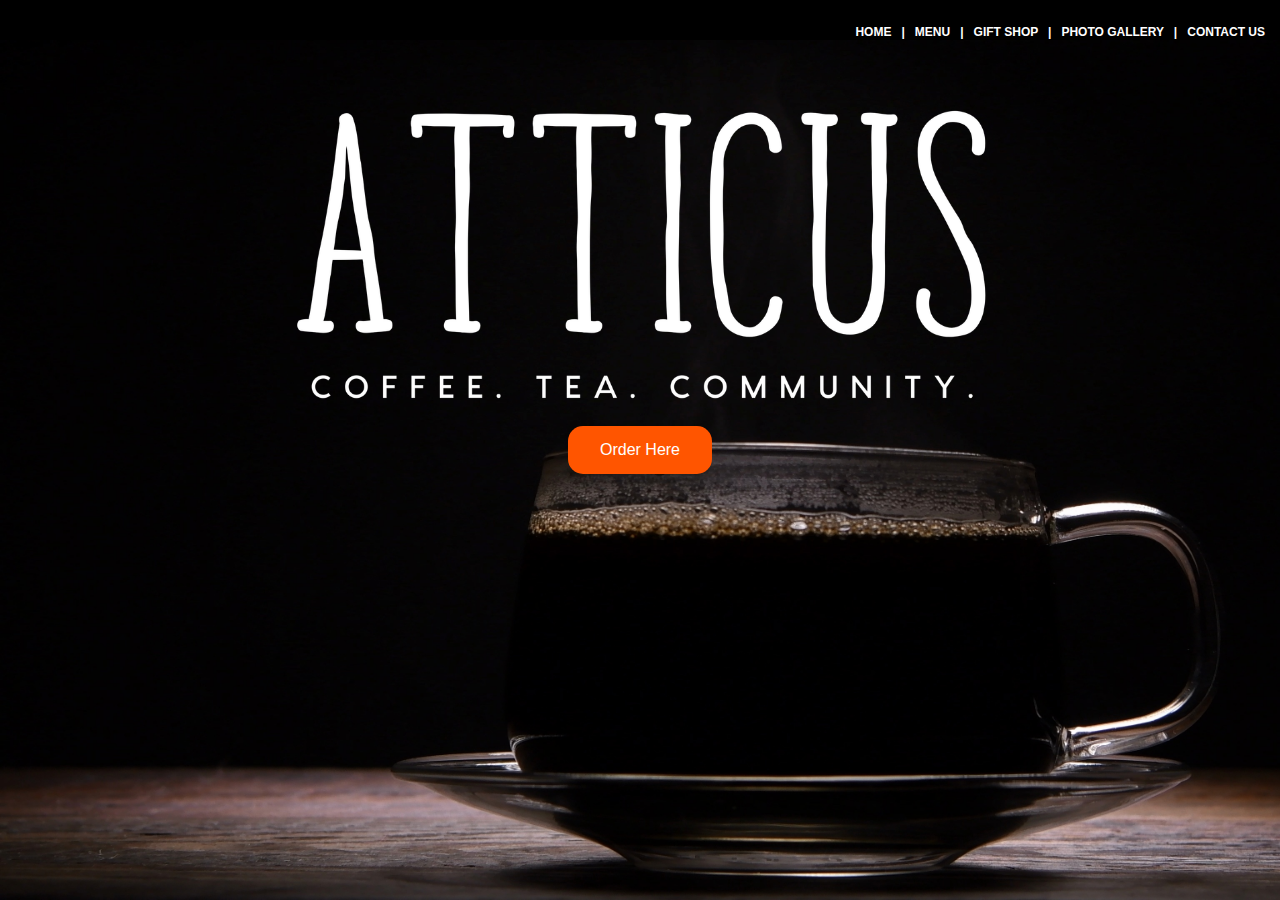
<file: index.html>
<!DOCTYPE html>
<html lang="en">

<head>
  <title>Atticus</title>
  <link rel="stylesheet" href="css/style.css" />
</head>

<body>
  <div class="nav_div">
    <nav>
      <a href="index.html">HOME</a> &nbsp | &nbsp
      <a href="pages/menu.html">MENU</a> &nbsp | &nbsp
      <a href="pages/gift_shop.html">GIFT SHOP</a> &nbsp | &nbsp
      <a href="pages/photo_gallery.html">PHOTO GALLERY</a> &nbsp | &nbsp
      <a href="pages/contact_us.html">CONTACT US</a>
    </nav>
  </div>
  <div id="container">
    <main>
      <div>
        <a href="index.html"><img src="images/logo_text.png" alt="Atticus Logo" class="img_center_index" /></a><br />
      </div>
      <div class="button">
        <a href="pages/order.php">Order Here</a>
      </div>

      <!--
          <a href="https://www.facebook.com/AtticusCoffee/"><img src="images/facebook.jpg" alt="facebook link" height="25" class='center'/></a>
          <a href="https://www.instagram.com/explore/locations/203700/"><img src="images/instagram.jpg" alt="instagram link" height="25" class='center'/></a>
          <a href="https://twitter.com/atticuscoffee"><img src="images/twitter.jpg" alt="twitter link" height="25" class='center'/></a>
          <a href="https://www.yelp.com/biz/atticus-coffee-and-gifts-spokane"><img src="images/yelp.jpg" alt="yelp link" height="25" class='center'/></a>
        </div>
          
            <h1>ATTICUS COFFEE AND GIFTS</h1>
                <p>Local coffee and gift shop located in downtown Spokane! We provide coffee beans from local roasters, teas, gifts, books, and decor. Free Wifi for customers M-F.</p>
            <h2>COME VISIT US!</h2>
                <p>222 N. Howard St, Spokane, WA 99201</p>
                <p>Monday - Saturday 7:30am - 6pm</p>
                <p>Sunday 9am - 5pm</p>
                <br />
            <img src="images/mural.jpg" alt="wall mural" height="350"/>
            <br />
            <h2>REVIEWS FROM OUR HAPPY CUSTOMERS</h2>
                <p>"With the best coffee in Spokane and the best atmosphere of any Spokane coffee shop, Atticus is always my go-to when I'm downtown or when I need a little break." - S.F.</p>
                <p>"We flew from PHX to Spokane and happened to find this gem of a coffee house on our way to Coeur d'Alene. We liked it so much that we stopped in a week later on our return to PHX. Great coffee, food & atmosphere!" - M.D.</p>
                <p>"I've been meaning to come here for years. Finally stopped in today, they have the coolest shopping items and the lavender syrup in my white chocolate mocha was amazing!" - K.C.</p>
                <br />
                <p>TO SEE MORE CHECK OUT OUR <a href="https://www.facebook.com/AtticusCoffee/">FACEBOOK PAGE!</a></p>
        <img src="images/customer.jpg" alt="customer picture" height="200"/>
        <img src="images/customer2.jpg" alt="customer picture" height="200"/>
        <img src="images/customer3.jpg" alt="customer picture" height="200"/>
        <img src="images/customer4.jpg" alt="customer picture" height="200"/>
        </div>
        <hr style="width: 75%; margin: 0 auto 0 auto" />
        <footer>
            <h5>Questions or suggestions? Email us directly at <a href="mailto:atticuscoffee@comcast.net">atticuscoffee@comcast.net</a></h5>
            
            <h5>Atticus Coffee and Gifts  -  222 N. Howard  -  Spokane, WA 99201 - <a href="tel:5097470336">509.747.0336</a></h5>
        </footer>-->
    </main>
  </div>
</body>

</html>
</file>
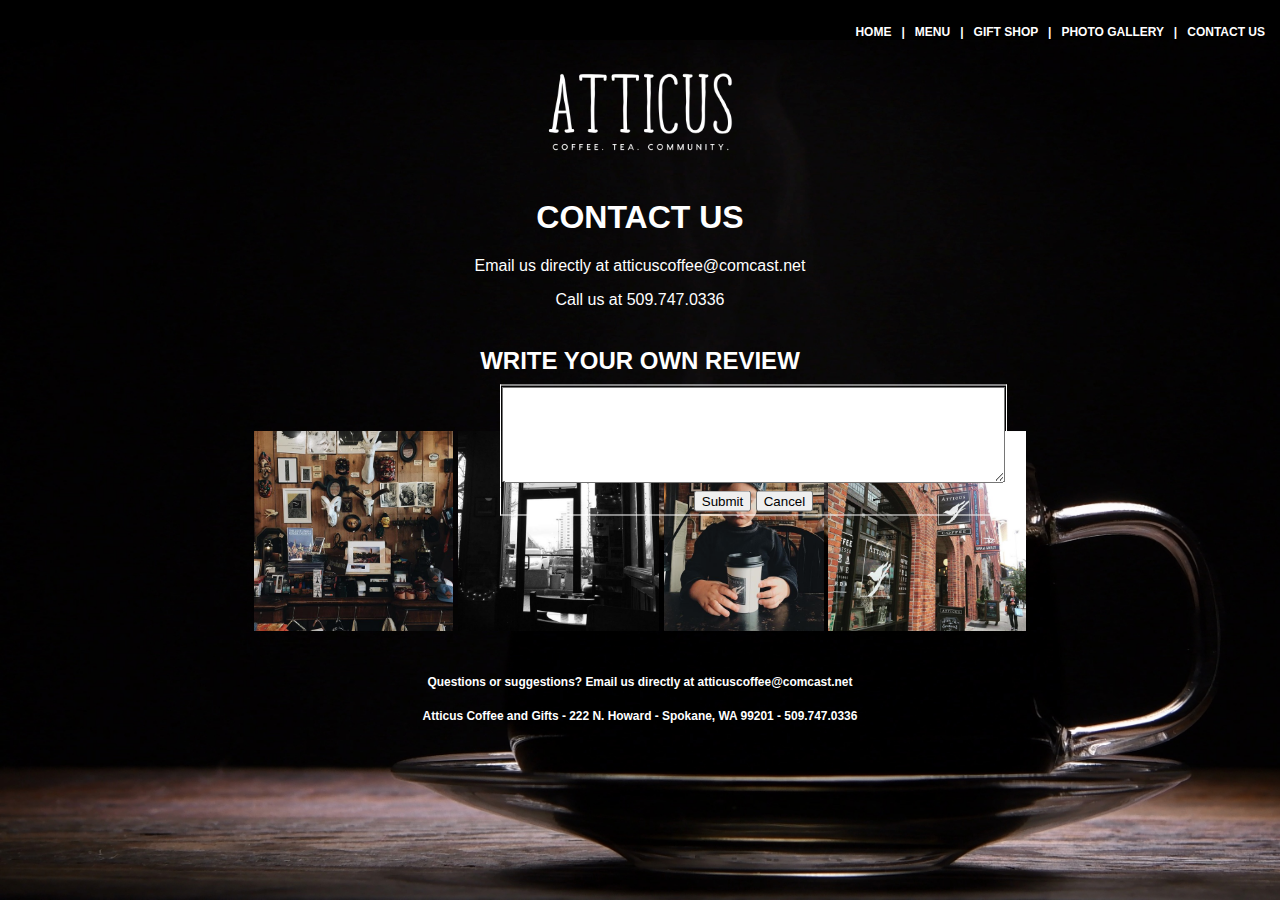
<file: pages/contact_us.html>
<!DOCTYPE html>
<html lang="en">

<head>
  <title>Atticus</title>
  <link rel="stylesheet" href="../css/style.css" />
</head>

<body>
  <div class="nav_div">
    <nav>
      <a href="../index.html">HOME</a> &nbsp | &nbsp
      <a href="menu.html">MENU</a> &nbsp | &nbsp
      <a href="gift_shop.html">GIFT SHOP</a> &nbsp | &nbsp
      <a href="photo_gallery.html">PHOTO GALLERY</a> &nbsp | &nbsp
      <a href="contact_us.html">CONTACT US</a>
    </nav>
  </div>
  <div id="container">
    <main>
      <div>
        <a href="../index.html"><img src="../images/logo_text.png" alt="Atticus Logo" class="img_center" /></a><br />
      </div>
      <div style="text-align: center">
        <h1>CONTACT US</h1>
        <p>Email us directly at <a href="mailto:atticuscoffee@comcast.net">atticuscoffee@comcast.net</a></p>
        <p>Call us at <a href="tel:5097470336">509.747.0336</a>
          <br />
          <br />
          <h2 style="text-align:center">WRITE YOUR OWN REVIEW</h2>
          <form name="review" id="review" action="processing" method="post">
            <table style="text-align: center; margin: 0 auto 0 auto">
              <tr style="border-width: 0px">
                <td style="border-width: 0px" colspan="2" style="vertical-align: top; text-align:center">
                  <textarea rows="6" cols="60" name="Comments" wrap="virtual"></textarea></td>
              </tr>
              <tr style="border-width: 0px">
                <td style="border-width: 0px" colspan="2"><input type="submit" id="submit" value="Submit" class="btn">
                  <input type="reset" id="reset" value="Cancel" class="btn"></td>
              </tr>
            </table>
          </form>
          <br />
          <br />
          <img src="../images/store2.jpg" alt="store view" height="200" />
          <img src="../images/inside2.jpg" alt="inside atticus" height="200" />
          <img src="../images/kid.jpg" alt="kid drinking coffee" height="200" />
          <img src="../images/outside-3.jpg" alt="outside atticus" height="200" />
      </div>
    </main>
  </div>
</body>

</html>




<!--
<hr style="width: 85%; margin: 0 auto 0 auto" /><br />
<div style="margin: 0 auto 0 auto; text-align: center">
  <a href="../index.html"><img src="../images/logo.jpg" alt="Atticus Logo" height="275" /></a></div>
<br />
<hr style="width: 85%; margin: 0 auto 0 auto" /><br />
<div style="text-align: center">
  <h1>CONTACT US</h1>
  <p>Email us directly at <a href="mailto:atticuscoffee@comcast.net">atticuscoffee@comcast.net</a></p>
  <p>Call us at <a href="tel:5097470336">509.747.0336</a>
    <br />
    <br />
    <h2 style="text-align:center">WRITE YOUR OWN REVIEW</h2>
    <form name="review" id="review" action="processing" method="post">
      <table style="text-align: center; margin: 0 auto 0 auto">
        <tr style="border-width: 0px">
          <td style="border-width: 0px" colspan="2" style="vertical-align: top; text-align:center">
            <textarea rows="6" cols="60" name="Comments" wrap="virtual"></textarea></td>
        </tr>
        <tr style="border-width: 0px">
          <td style="border-width: 0px" colspan="2"><input type="submit" id="submit" value="Submit" class="btn">
            <input type="reset" id="reset" value="Cancel" class="btn"></td>
        </tr>
      </table>
    </form>
    <br />
    <br />
    <img src="../images/store2.jpg" alt="store view" height="200" />
    <img src="../images/inside2.jpg" alt="inside atticus" height="200" />
    <img src="../images/kid.jpg" alt="kid drinking coffee" height="200" />
    <img src="../images/outside-3.jpg" alt="outside atticus" height="200" />
</div>
<hr style="width: 75%; margin: 0 auto 0 auto" />-->
<footer style="text-align: center">
  <h5>Questions or suggestions? Email us directly at <a
      href="mailto:atticuscoffee@comcast.net">atticuscoffee@comcast.net</a></h5>
  <h5>Atticus Coffee and Gifts - 222 N. Howard - Spokane, WA 99201 - <a href="tel:5097470336">509.747.0336</a></h5>
</footer>
</body>

</html>
</file>
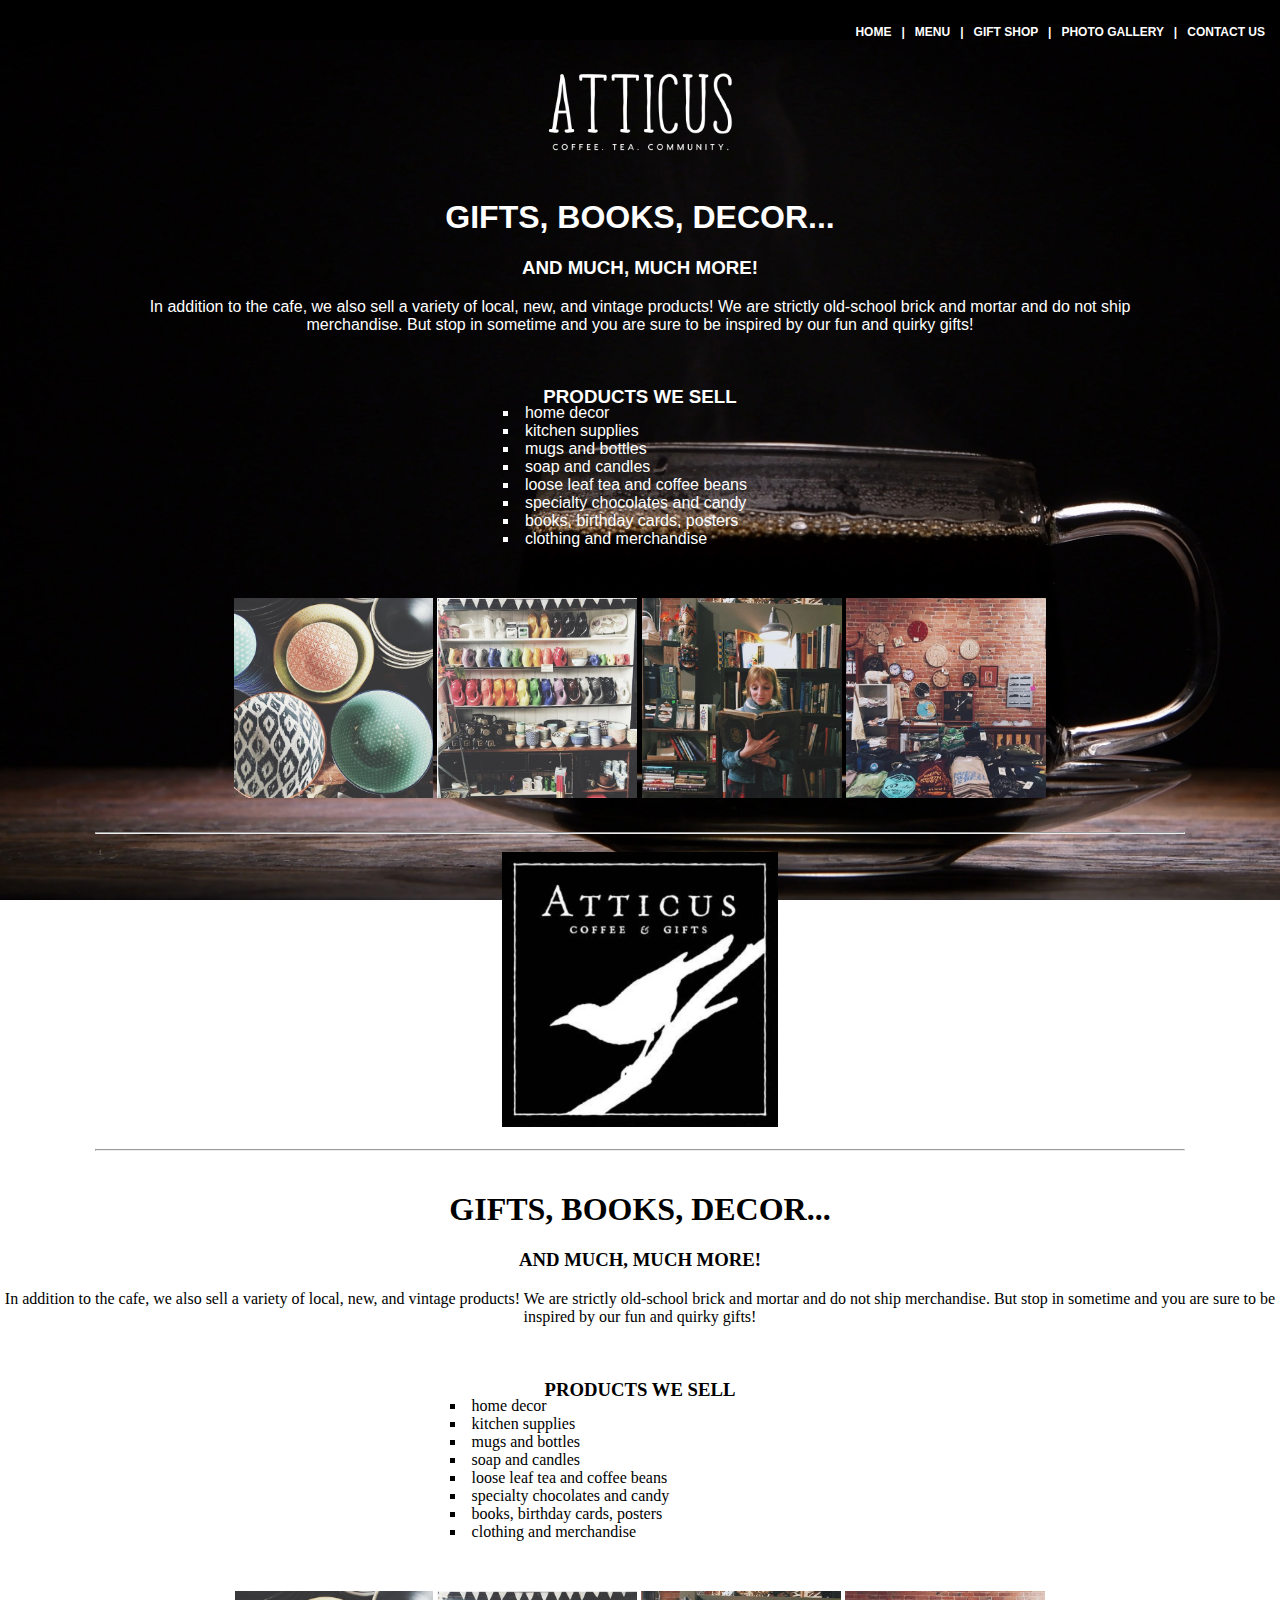
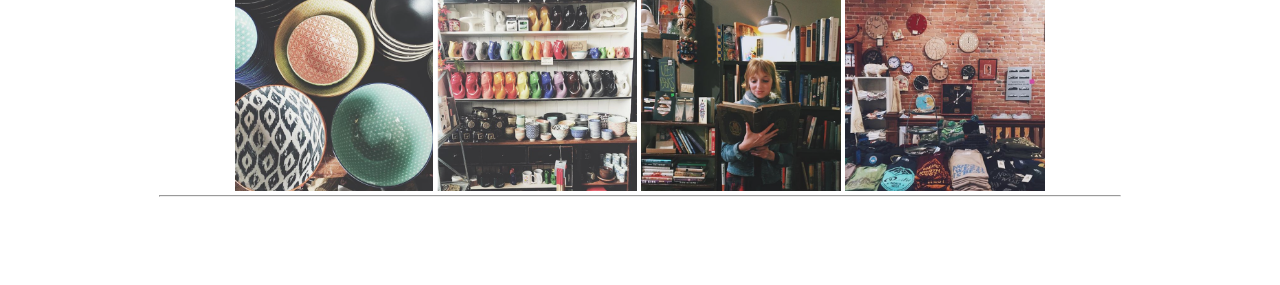
<file: pages/gift_shop.html>
<!DOCTYPE html>
<html lang="en">

<head>
    <title>Atticus</title>
    <link rel="stylesheet" href="../css/style.css" />
</head>

<body>
    <div class="nav_div">
        <nav>
            <a href="../index.html">HOME</a> &nbsp | &nbsp
            <a href="menu.html">MENU</a> &nbsp | &nbsp
            <a href="gift_shop.html">GIFT SHOP</a> &nbsp | &nbsp
            <a href="photo_gallery.html">PHOTO GALLERY</a> &nbsp | &nbsp
            <a href="contact_us.html">CONTACT US</a>
        </nav>
    </div>
    <div id="container">
        <main>
            <div>
                <a href="../index.html"><img src="../images/logo_text.png" alt="Atticus Logo" class="img_center" /></a><br />
            </div>
            <div class="center">
                <h1>GIFTS, BOOKS, DECOR...</h1>
                <h3>AND MUCH, MUCH MORE!</h3>
                <p>In addition to the cafe, we also sell a variety of local, new, and vintage products! We are strictly
                    old-school
                    brick and mortar and do not ship
                    merchandise. But stop in sometime and you are sure to be inspired by our fun and quirky gifts!</p>
                <br />
                <h3 style="margin-bottom: -20px">PRODUCTS WE SELL</h3>
                <div style="margin-left: 32%">
                    <ul style="text-align: left">
                        <li>home decor</li>
                        <li>kitchen supplies</li>
                        <li>mugs and bottles</li>
                        <li>soap and candles</li>
                        <li>loose leaf tea and coffee beans</li>
                        <li>specialty chocolates and candy</li>
                        <li>books, birthday cards, posters</li>
                        <li>clothing and merchandise</li>
                    </ul>
                </div>
                <img src="../images/bowl.jpg" alt="Gift" height="200" />
                <img src="../images/store3.jpg" alt="Gift" height="200" />
                <img src="../images/books.jpg" alt="Gift" height="200" />
                <img src="../images/gift-5.jpg" alt="Gift" height="200" />
            </div>
        </main>
    </div>
</body>

</html>


<hr style="width: 85%; margin: 0 auto 0 auto" /><br />
<div style="margin: 0 auto 0 auto; text-align: center">
    <a href="../index.html"><img src="../images/logo.jpg" alt="Atticus Logo" height="275" /></a></div>
<br />
<hr style="width: 85%; margin: 0 auto 0 auto" /><br />
<div style="text-align: center">
    <h1>GIFTS, BOOKS, DECOR...</h1>
    <h3>AND MUCH, MUCH MORE!</h3>
    <p>In addition to the cafe, we also sell a variety of local, new, and vintage products! We are strictly old-school
        brick and mortar and do not ship
        merchandise. But stop in sometime and you are sure to be inspired by our fun and quirky gifts!</p>
    <br />
    <h3 style="margin-bottom: -20px">PRODUCTS WE SELL</h3>
    <div style="margin-left: 32%">
        <ul style="text-align: left">
            <li>home decor</li>
            <li>kitchen supplies</li>
            <li>mugs and bottles</li>
            <li>soap and candles</li>
            <li>loose leaf tea and coffee beans</li>
            <li>specialty chocolates and candy</li>
            <li>books, birthday cards, posters</li>
            <li>clothing and merchandise</li>
        </ul>
    </div>
    <img src="../images/bowl.jpg" alt="Gift" height="200" />
    <img src="../images/store3.jpg" alt="Gift" height="200" />
    <img src="../images/books.jpg" alt="Gift" height="200" />
    <img src="../images/gift-5.jpg" alt="Gift" height="200" />
</div>
<hr style="width: 75%; margin: 0 auto 0 auto" />
<footer style="text-align: center">
    <h5>Questions or suggestions? Email us directly at <a
            href="mailto:atticuscoffee@comcast.net">atticuscoffee@comcast.net</a></h5>

    <h5>Atticus Coffee and Gifts - 222 N. Howard - Spokane, WA 99201 - <a href="tel:5097470336">509.747.0336</a></h5>
</footer>
</body>

</html>
</file>
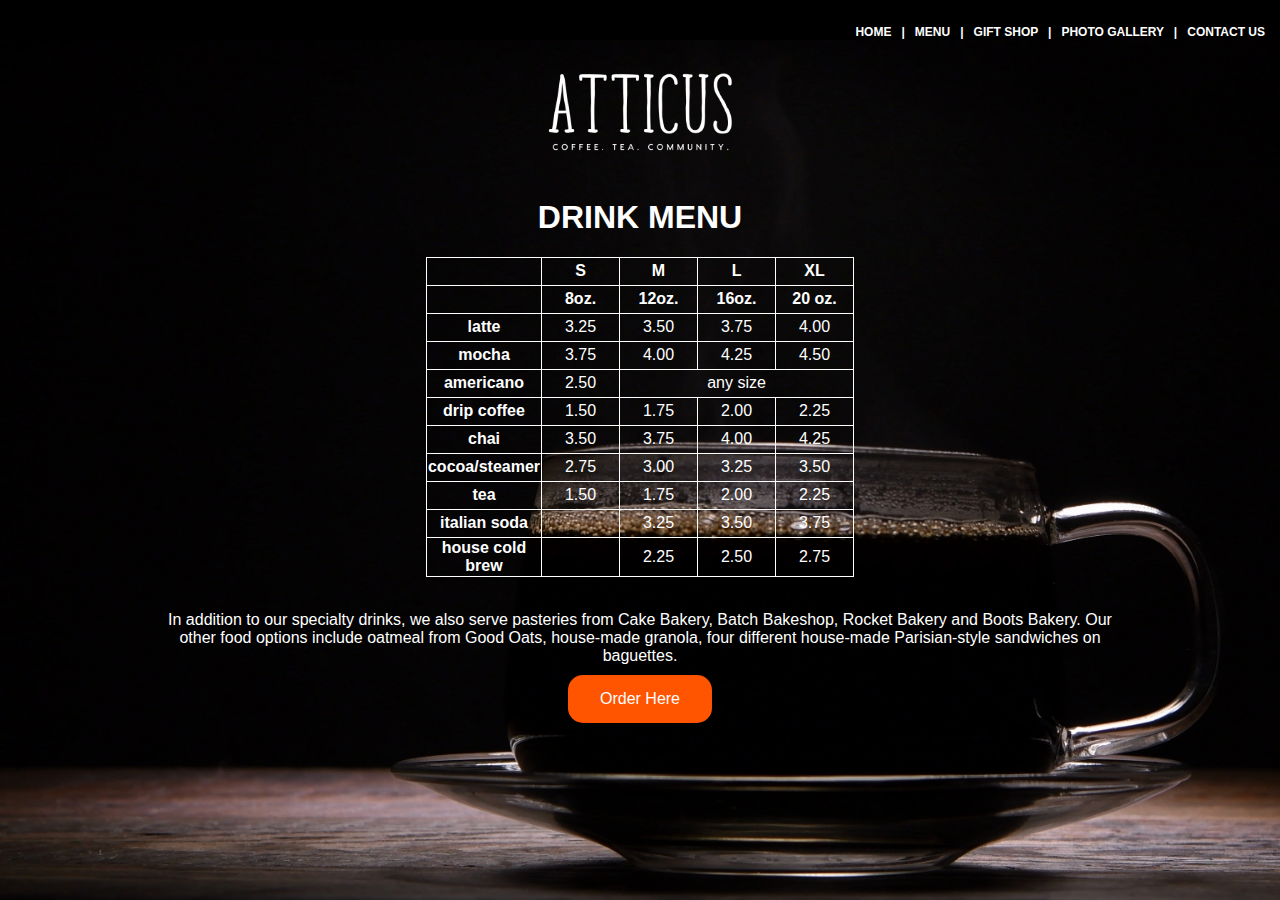
<file: pages/menu.html>
<!DOCTYPE html>
<html lang="en">

<head>
  <title>Atticus</title>
  <link rel="stylesheet" href="../css/style.css" />
</head>

<body>
  <div class="nav_div">
    <nav>
      <a href="../index.html">HOME</a> &nbsp | &nbsp
      <a href="menu.html">MENU</a> &nbsp | &nbsp
      <a href="gift_shop.html">GIFT SHOP</a> &nbsp | &nbsp
      <a href="photo_gallery.html">PHOTO GALLERY</a> &nbsp | &nbsp
      <a href="contact_us.html">CONTACT US</a>
    </nav>
  </div>
  <div id="container">
    <main>
      <div>
        <a href="../index.html"><img src="../images/logo_text.png" alt="Atticus Logo" class="img_center" /></a><br />
      </div>
      <div class="center">
        <h1>DRINK MENU</h1>
        <table style="text-align: center; margin: 0 auto 0 auto">
          <tr>
            <td></td>
            <th>S</th>
            <th>M</th>
            <th>L</th>
            <th>XL</th>
          </tr>
          <tr>
            <td></td>
            <th>8oz.</th>
            <th>12oz.</th>
            <th>16oz.</th>
            <th>20 oz.</th>
          </tr>
          <tr>
            <th>latte</th>
            <td>3.25</td>
            <td>3.50</td>
            <td>3.75</td>
            <td>4.00</td>
          </tr>
          <tr>
            <th>mocha</th>
            <td>3.75</td>
            <td>4.00</td>
            <td>4.25</td>
            <td>4.50</td>
          </tr>
          <tr>
            <th>americano</th>
            <td>2.50</td>
            <td colspan="3">any size</td>
          </tr>
          <tr>
            <th>drip coffee</th>
            <td>1.50</td>
            <td>1.75</td>
            <td>2.00</td>
            <td>2.25</td>
          </tr>
          <tr>
            <th>chai</th>
            <td>3.50</td>
            <td>3.75</td>
            <td>4.00</td>
            <td>4.25</td>
          </tr>
          <tr>
            <th>cocoa/steamer</th>
            <td>2.75</td>
            <td>3.00</td>
            <td>3.25</td>
            <td>3.50</td>
          </tr>
          <tr>
            <th>tea</th>
            <td>1.50</td>
            <td>1.75</td>
            <td>2.00</td>
            <td>2.25</td>
          </tr>
          <tr>
            <th>italian soda</th>
            <td></td>
            <td>3.25</td>
            <td>3.50</td>
            <td>3.75</td>
          </tr>
          <tr>
            <th>house cold brew</th>
            <td></td>
            <td>2.25</td>
            <td>2.50</td>
            <td>2.75</td>
          </tr>
        </table>
        <br />
        <p> In addition to our specialty drinks, we also serve pasteries from Cake Bakery, Batch Bakeshop,
          Rocket Bakery and
          Boots Bakery.
          Our other food options include oatmeal from Good Oats, house-made granola, four different house-made
          Parisian-style sandwiches on baguettes.
        </p><br/>
        <div class="button">
          <a href="order.php">Order Here</a>
        </div>
      </div>
    </main>
  </div>
</body>
</html>


<!--
<hr style="width: 85%; margin: 0 auto 0 auto" /><br />
<div style="margin: 0 auto 0 auto; text-align: center">
    <a href="../index.html"><img src="../images/logo.jpg" alt="Atticus Logo" height="275" /></a></div>
<br />
<hr style="width: 85%; margin: 0 auto 0 auto" /><br />
<div style="text-align: center">
    <h1>DRINK MENU</h1>
    <table style="text-align: center; margin: 0 auto 0 auto">
        <tr>
            <td></td>
            <th>S</th>
            <th>M</th>
            <th>L</th>
            <th>XL</th>
        </tr>
        <tr>
            <td></td>
            <th>8oz.</th>
            <th>12oz.</th>
            <th>16oz.</th>
            <th>20 oz.</th>
        </tr>
        <tr>
            <th>latte</th>
            <td>3.25</td>
            <td>3.50</td>
            <td>3.75</td>
            <td>4.00</td>
        </tr>
        <tr>
            <th>mocha</th>
            <td>3.75</td>
            <td>4.00</td>
            <td>4.25</td>
            <td>4.50</td>
        </tr>
        <tr>
            <th>americano</th>
            <td>2.50</td>
            <td colspan="3">any size</td>
        </tr>
        <tr>
            <th>drip coffee</th>
            <td>1.50</td>
            <td>1.75</td>
            <td>2.00</td>
            <td>2.25</td>
        </tr>
        <tr>
            <th>chai</th>
            <td>3.50</td>
            <td>3.75</td>
            <td>4.00</td>
            <td>4.25</td>
        </tr>
        <tr>
            <th>cocoa/steamer</th>
            <td>2.75</td>
            <td>3.00</td>
            <td>3.25</td>
            <td>3.50</td>
        </tr>
        <tr>
            <th>tea</th>
            <td>1.50</td>
            <td>1.75</td>
            <td>2.00</td>
            <td>2.25</td>
        </tr>
        <tr>
            <th>italian soda</th>
            <td></td>
            <td>3.25</td>
            <td>3.50</td>
            <td>3.75</td>
        </tr>
        <tr>
            <th>house cold brew</th>
            <td></td>
            <td>2.25</td>
            <td>2.50</td>
            <td>2.75</td>
        </tr>
    </table>
    <br />
    <p> In addition to our specialty drinks, we also serve pasteries from Cake Bakery, Batch Bakeshop, Rocket Bakery and
        Boots Bakery.
        Our other food options include oatmeal from Good Oats, house-made granola, four different house-made
        Parisian-style sandwiches on baguettes.
    </p>
    <br />
    <img src="../images/drink.jpg" alt="coffee picture" height="200" />
    <img src="../images/drink2.jpg" alt="coffee picture" height="200" />
    <img src="../images/drink3.jpg" alt="coffee picture" height="200" />
    <img src="../images/drink4.jpg" alt="coffee picture" height="200" />
</div>
<hr style="width: 75%; margin: 0 auto 0 auto" />
<footer style="text-align: center">
    <h5>Questions or suggestions? Email us directly at <a
            href="mailto:atticuscoffee@comcast.net">atticuscoffee@comcast.net</a></h5>
    <h5>Atticus Coffee and Gifts - 222 N. Howard - Spokane, WA 99201 - <a href="tel:5097470336">509.747.0336</a></h5>
</footer>
</body>

</html>-->
</file>
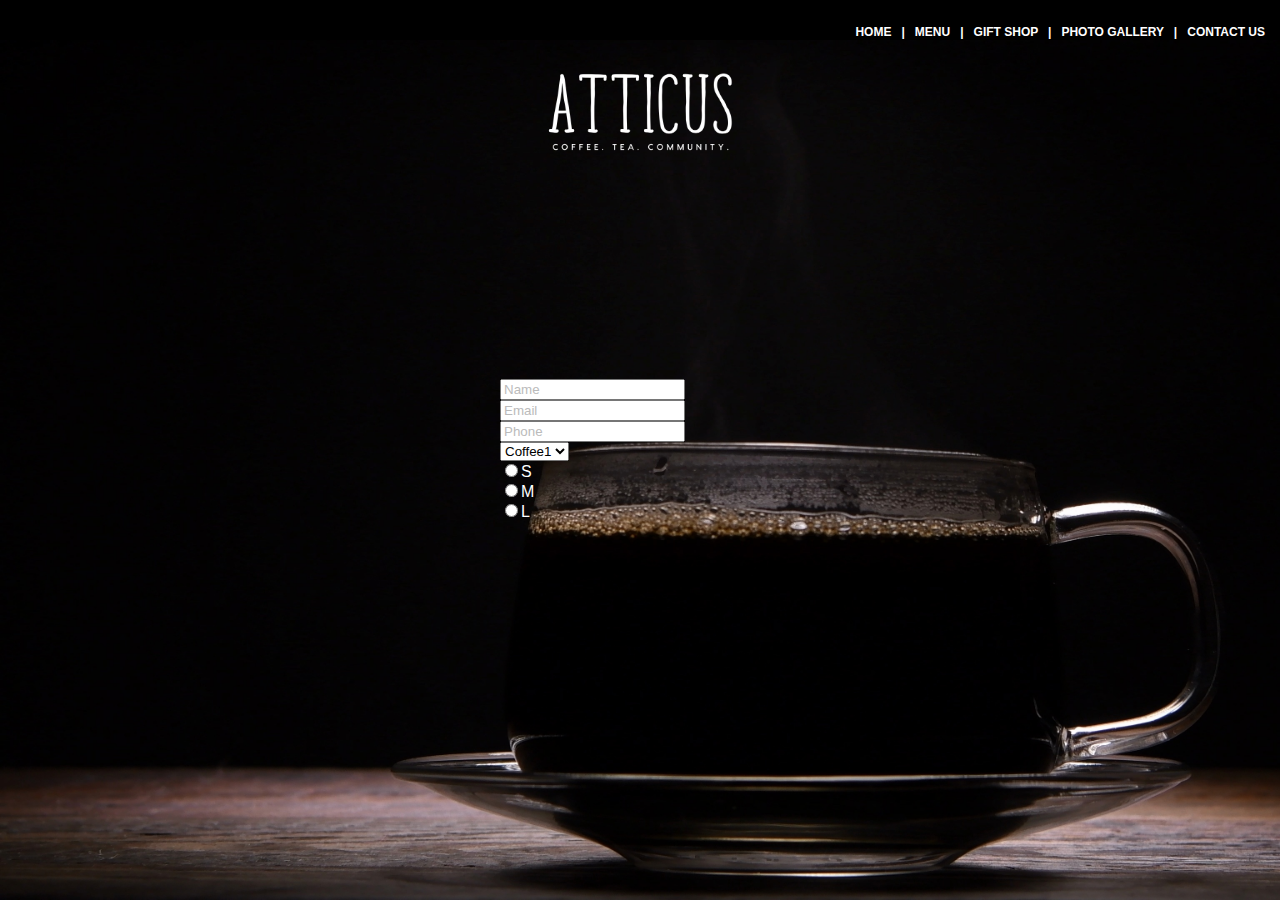
<file: pages/order.html>
<!DOCTYPE html>
<html lang="en">

<head>
  <title>Atticus</title>
  <link rel="stylesheet" href="../css/style.css" />
</head>

<body>
  <div class="nav_div">
    <nav>
      <a href="../index.html">HOME</a> &nbsp | &nbsp
      <a href="menu.html">MENU</a> &nbsp | &nbsp
      <a href="gift_shop.html">GIFT SHOP</a> &nbsp | &nbsp
      <a href="photo_gallery.html">PHOTO GALLERY</a> &nbsp | &nbsp
      <a href="contact_us.html">CONTACT US</a>
    </nav>
  </div>
  <div id="container">
    <main>
      <div>
        <a href="index.html"><img src="../images/logo_text.png" alt="Atticus Logo" class="img_center" /></a><br/>
      </div>
      <form action="receipt.php" method="POST">
        <input name="name" type="text" placeholder="Name"><br/>
        <input name="email" type="email" placeholder="Email"><br/>
        <input name="phone" type="tel" placeholder="Phone"><br/>
        <select name="order">
          <option value="coffee1">Coffee1</option>
          <option value="coffee2">Coffee2</option>
        </select><br/>
        <input name="size" type="radio" value="s">S<br/>
        <input name="size" type="radio" value="m">M<br/>
        <input name="size" type="radio" value="l">L<br/>
      </form>
    </main>
  </div>
</body>

</html>
</file>
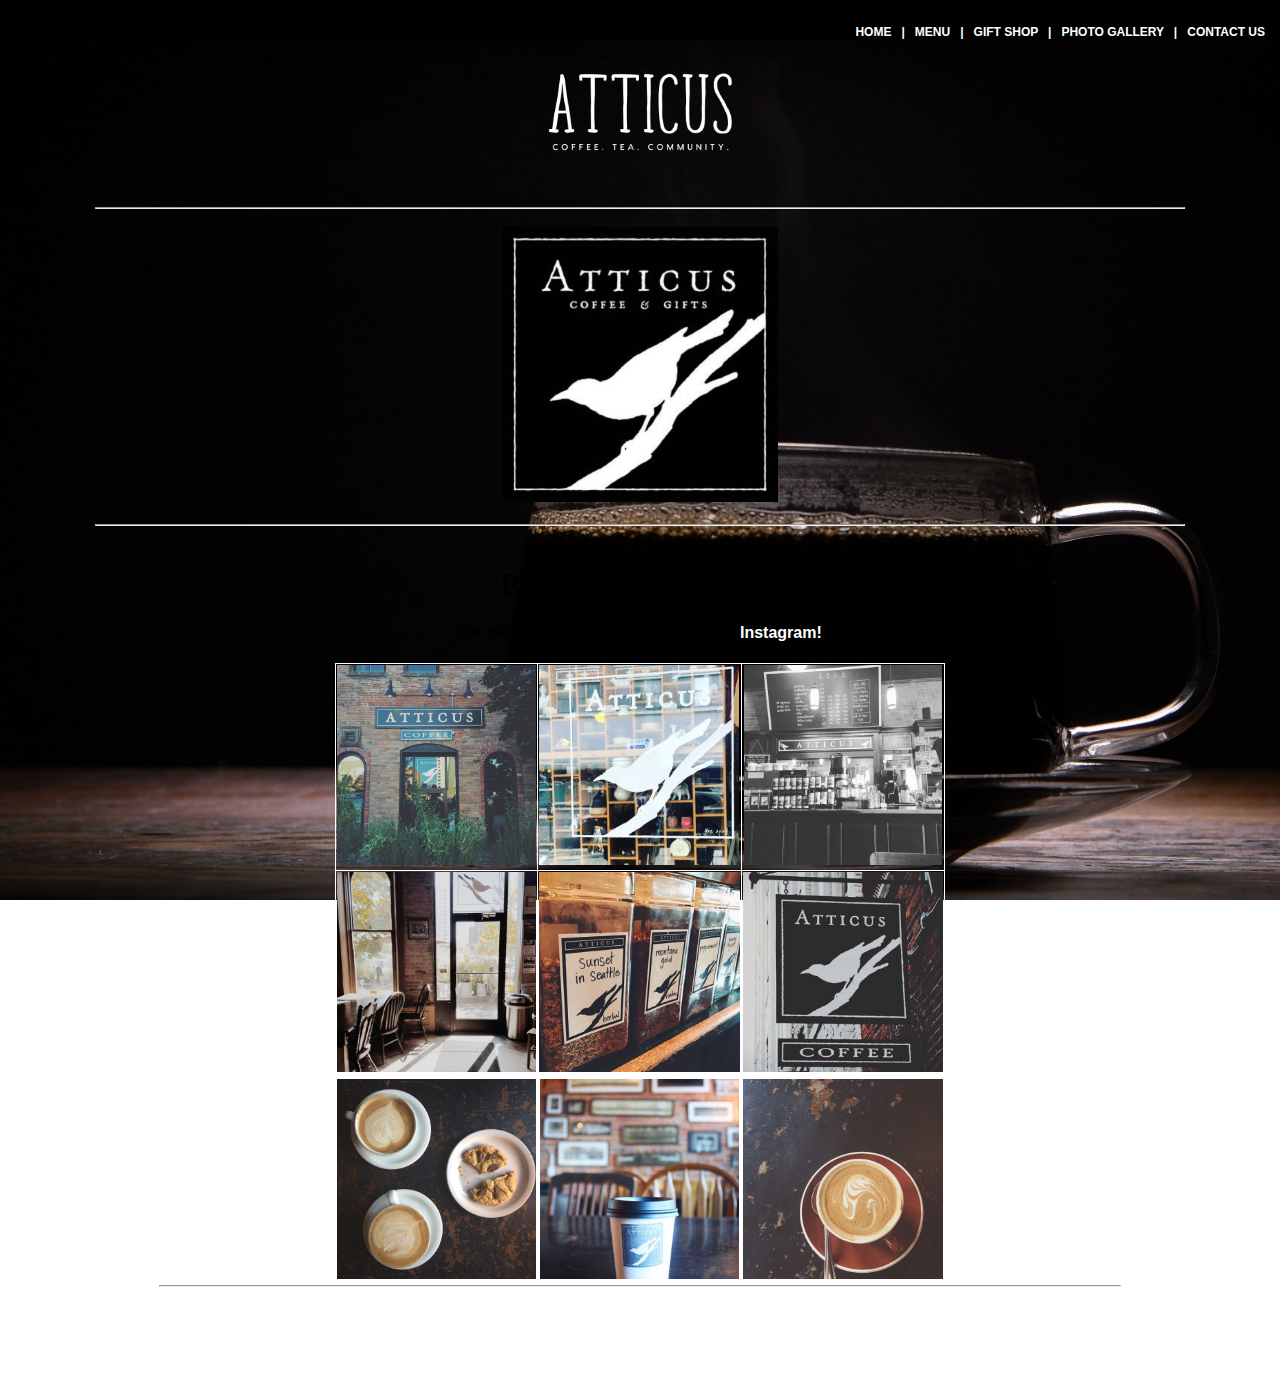
<file: pages/photo_gallery.html>
<!DOCTYPE html>
<html lang="en">

<head>
    <title>Atticus</title>
    <link rel="stylesheet" href="../css/style.css" />
</head>

<body>
    <div class="nav_div">
        <nav>
            <a href="../index.html">HOME</a> &nbsp | &nbsp
            <a href="menu.html">MENU</a> &nbsp | &nbsp
            <a href="gift_shop.html">GIFT SHOP</a> &nbsp | &nbsp
            <a href="photo_gallery.html">PHOTO GALLERY</a> &nbsp | &nbsp
            <a href="contact_us.html">CONTACT US</a>
        </nav>
    </div>
    <div id="container">
        <main>
            <div>
                <a href="../index.html"><img src="../images/logo_text.png" alt="Atticus Logo" class="img_center" /></a><br />
            </div>
        </main>
    </div>
</body>

</html>
<hr style="width: 85%; margin: 0 auto 0 auto" /><br />
<div style="margin: 0 auto 0 auto; text-align: center">
    <a href="../index.html"><img src="../images/logo.jpg" alt="Atticus Logo" height="275" /></a></div>
<br />
<hr style="width: 85%; margin: 0 auto 0 auto" /><br />
<div style="text-align: center">
    <h1>PHOTO GALLERY</h1>
    <h4>For more photos like these check out our <a
            href="https://www.instagram.com/explore/locations/203700/">Instagram!</a></h4>
    <table align="center" id="photo">
        <tr>
            <td><img src="../images/outside-5.jpg" alt="outside picture" height="200" /></td>
            <td><img src="../images/outside-4.jpg" alt="outside picture" height="200" /></td>
            <td><img src="../images/menu2.jpg" alt="menu" height="200" /></td>
        </tr>
        <tr>
            <td><img src="../images/inside.jpg" alt="display case" height="200" /></td>
            <td><img src="../images/tea2.jpg" alt="tea" height="200" /></td>
            <td><img src="../images/sign2.jpg" alt="sign" height="200" /></td>
        </tr>
        <tr>
            <td><img src="../images/coffee-4.jpg" alt="coffee" height="200" /></td>
            <td><img src="../images/coffee-5.jpg" alt="coffee" height="200" /></td>
            <td><img src="../images/coffee-6.jpg" alt="coffee" height="200" /></td>
        </tr>
    </table>
</div>
<hr style="width: 75%; margin: 0 auto 0 auto" />
<footer style="text-align: center">
    <h5>Questions or suggestions? Email us directly at <a
            href="mailto:atticuscoffee@comcast.net">atticuscoffee@comcast.net</a></h5>

    <h5>Atticus Coffee and Gifts - 222 N. Howard - Spokane, WA 99201 - <a href="tel:5097470336">509.747.0336</a></h5>
</footer>
</body>

</html>
</file>
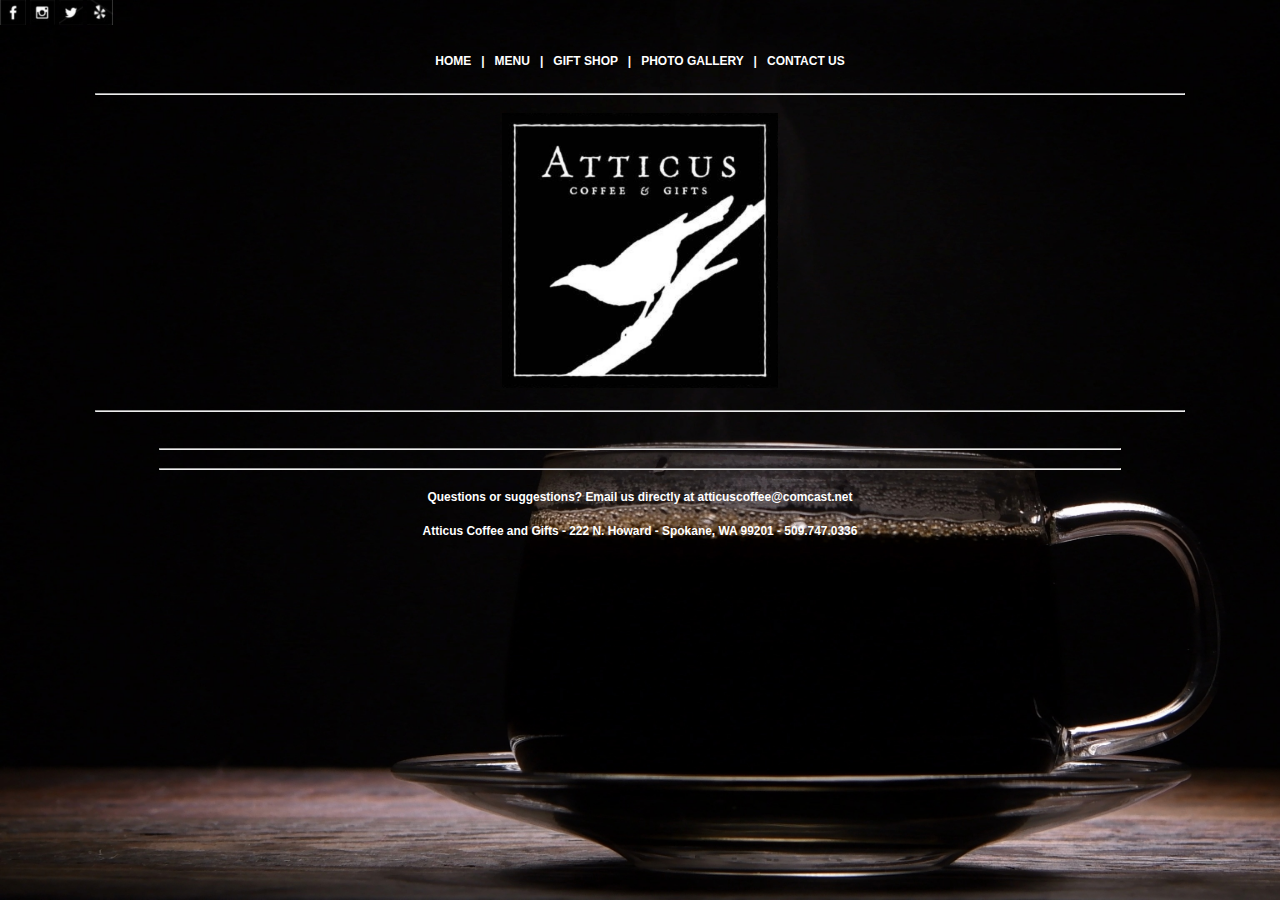
<file: template/atticus.html>
<!DOCTYPE html >
<html lang="en">
    <head>
        <title>Atticus</title>
        <link rel="stylesheet" href="../css/style.css" />
    </head>
    <body>
        <a href="https://www.facebook.com/AtticusCoffee/"><img src="../images/facebook.jpg" alt="facebook link" height="25"/></a>
        <a href="https://www.instagram.com/explore/locations/203700/"><img src="../images/instagram.jpg" alt="instagram link" height="25"/></a>
        <a href="https://twitter.com/atticuscoffee"><img src="../images/twitter.jpg" alt="twitter link" height="25"/></a>
        <a href="https://www.yelp.com/biz/atticus-coffee-and-gifts-spokane"><img src="../images/yelp.jpg" alt="yelp link" height="25"/></a>
        <nav style="text-align: center">
            <a href="../index.html">HOME</a> &nbsp | &nbsp
            <a href="menu.html">MENU</a> &nbsp | &nbsp
            <a href="gift_shop.html">GIFT SHOP</a> &nbsp | &nbsp
            <a href="photo_gallery.html">PHOTO GALLERY</a> &nbsp | &nbsp
            <a href="contact_us.html">CONTACT US</a>
        </nav>
        <hr style="width: 85%; margin: 0 auto 0 auto" /><br />
        <div style="margin: 0 auto 0 auto; text-align: center">
        <a href="../index.html"><img src="../images/logo.jpg" alt="Atticus Logo" height="275"/></a></div>
        <br />
        <hr style="width: 85%; margin: 0 auto 0 auto" /><br />
        <div style="text-align: center">
        <br />
        <hr style="width: 75%; margin: 0 auto 0 auto" /><br />
        <hr style="width: 75%; margin: 0 auto 0 auto" />
        <footer style="text-align: center">
            <h5>Questions or suggestions? Email us directly at <a href="mailto:atticuscoffee@comcast.net">atticuscoffee@comcast.net</a></h5>
            <h5>Atticus Coffee and Gifts  -  222 N. Howard  -  Spokane, WA 99201 - <a href="tel:5097470336">509.747.0336</a></h5>
        </footer>
    </body>
</html>
</file>
<file: css/style.css>
body {
	background-image: url(../images/background.jpg);
	background-size:cover;
	background-repeat: no-repeat;
  background-attachment: fixed;
  margin: 0px;
}

/* Style for container centers the page and sets the element width
================================================== */
#container {
	width: 80%;
	margin-left: auto;
	margin-right: auto;
	margin-top: 40px;
}

/*Style for main
==================================================*/
main {
	display: block;
	font-family: Verdana, Arial, sans-serif;
	font-size: 1em;
	margin-top: 10px;
	margin-bottom: 10px;
	padding: 20px;
	color: #fff;
}

header {
	margin-top: 10px;
	margin-bottom: 20px;
	background-color: #FFFFFF;
	border-radius: 10px;
	box-shadow: 12px 12px 12px #000000;
	text-align: center;
  
    -webkit-box-shadow: 0px 3px 3px 0px rgba(0, 0, 0, 0.3);
	box-shadow: 0px 3px 3px 0px rgba(0, 0, 0, 0.3);
  


}

nav {
	font-family: 'Trebuchet MS', 'Lucida Sans Unicode', 'Lucida Grande', 'Lucida Sans', Arial, sans-serif;
	font-size: 0.75em;
	font-weight: bold;
	text-align: right;
  vertical-align: middle;  
  margin: 10px;
  padding: 5px;
	padding-top: 15px;
	padding-bottom: 15px;
	color: #fff;
}

.nav_div{
  background-color: #000;
  overflow: hidden;
  position: fixed; /* Set the navbar to fixed position */
  top: 0; /* Position the navbar at the top of the page */
  height: 40px;
  width: 100%;
}

nav a:hover {
	text-decoration: underline;
  
}

a{
	text-decoration: none;
	font-family: 'Trebuchet MS', 'Lucida Sans Unicode', 'Lucida Grande', 'Lucida Sans', Arial, sans-serif;
	color: #fff;
}

table{
	border-collapse: collapse;
}
table, th, td{
	border: 1px solid white;
}

th, td{
	width: 75px;
	height: 25px;
}

hr{
	width: 100%;
	margin: 0 auto 0 auto;
}

h1 {

}

h2{
	font-family: 'Trebuchet MS', 'Lucida Sans Unicode', 'Lucida Grande', 'Lucida Sans', Arial, sans-serif;
	color: #fff;
	text-align: center;
}

footer {
	font-size: 0.9em;
	text-align: center;
	margin-top: 20px;
	font-family: Helvetica, "Times New Roman", serif;
	text-align: center;
	color: #fff;
}

.center{
	text-align: center;
}

.left{
	text-align: left;
}

.right{
	text-align: right;
}

ul	{
	margin-bottom: 50px;
	list-style-position: inside;
	text-align: center;
	list-style-type: square;
}

.img_center_index {
  display: block;
  margin-left: auto;
  margin-right: auto;
  width: 75%;
}

.img_center {
  display: block;
  margin-left: auto;
  margin-right: auto;
  width: 20%;
}

div.button {
	position: relative;
	font-family: 'Trebuchet MS', 'Lucida Sans Unicode', 'Lucida Grande', 'Lucida Sans', Arial, sans-serif;
 }

div.button a {
	margin: 0;
	background: #f50;
	color: #fff;
	position: absolute;
	top: 50%;
	left: 50%;
	margin-right: -50%;
	transform: translate(-50%, -50%);
	padding: 15px 32px;
	text-align: center;
	text-decoration: none;
  display: inline-block;
	font-size: 16px;
	font-family: 'Trebuchet MS', 'Lucida Sans Unicode', 'Lucida Grande', 'Lucida Sans', Arial, sans-serif;
	border-radius: 15px;
	border: none;
}

/*Style for main
==================================================*/
form{
	width: 280px;
	position: absolute;
	top: 50%; /*this might need to change for different screens*/
	left: 50%;
	transform: translate(-50%, -50%);
}
.textbox{
	width: 100%;
	overflow: hidden;
	font-size: 20px;
	padding: 8px 0;
	color: #fff;
	margin: 8px 0;
	border-bottom: 1px solid #fff;
}

.formheader{
	width: 100%;
	overflow: hidden;
}

.formheader h2{
	font-size: 32px;
	border-bottom: 6px solid #f50;
}

.textbox i{
	width: 26px;
	float: left;
	text-align: center
}

.textbox input{
	border: none;
	outline: none;
	background: none;
	color: #fff;
	font-size: 18px;
	width: 80%;
	float: left;
	margin: 0 10px;
	font-family: 'Trebuchet MS', 'Lucida Sans Unicode', 'Lucida Grande', 'Lucida Sans', Arial, sans-serif;
}

::placeholder { /* Most modern browsers support this now. */
	color:#bbb;
}

.textbox select{
	border: none;
	outline: none;
	background: none;
	font-size: 18px;
	width: 80%;
	color: #fff;
	float: left;
	margin: 0 10px;
	font-family: 'Trebuchet MS', 'Lucida Sans Unicode', 'Lucida Grande', 'Lucida Sans', Arial, sans-serif;
}

.textbox select option{
	margin: 40px;
	background: transparent;
	color: #000;
	text-shadow: 0 1px 0 rgba(0, 0, 0, 0.4);
	border: none;
}

.radiodiv{
	width: 100%;
	overflow: hidden;
	font-size: 16px;
	padding: 8px 0;
	color: #fff;
	margin: 8px 0;
	border-bottom: 1px solid #fff;
}

.subbnt{
	border: none;
	background: #f50;
	color: #fff;
	padding: 10px 32px;
	text-align: center;
	text-decoration: none;
  display: inline-block;
	font-size: 18px;
	font-family: 'Trebuchet MS', 'Lucida Sans Unicode', 'Lucida Grande', 'Lucida Sans', Arial, sans-serif;
	border-radius: 15px;
	cursor: pointer;
}
</file>
